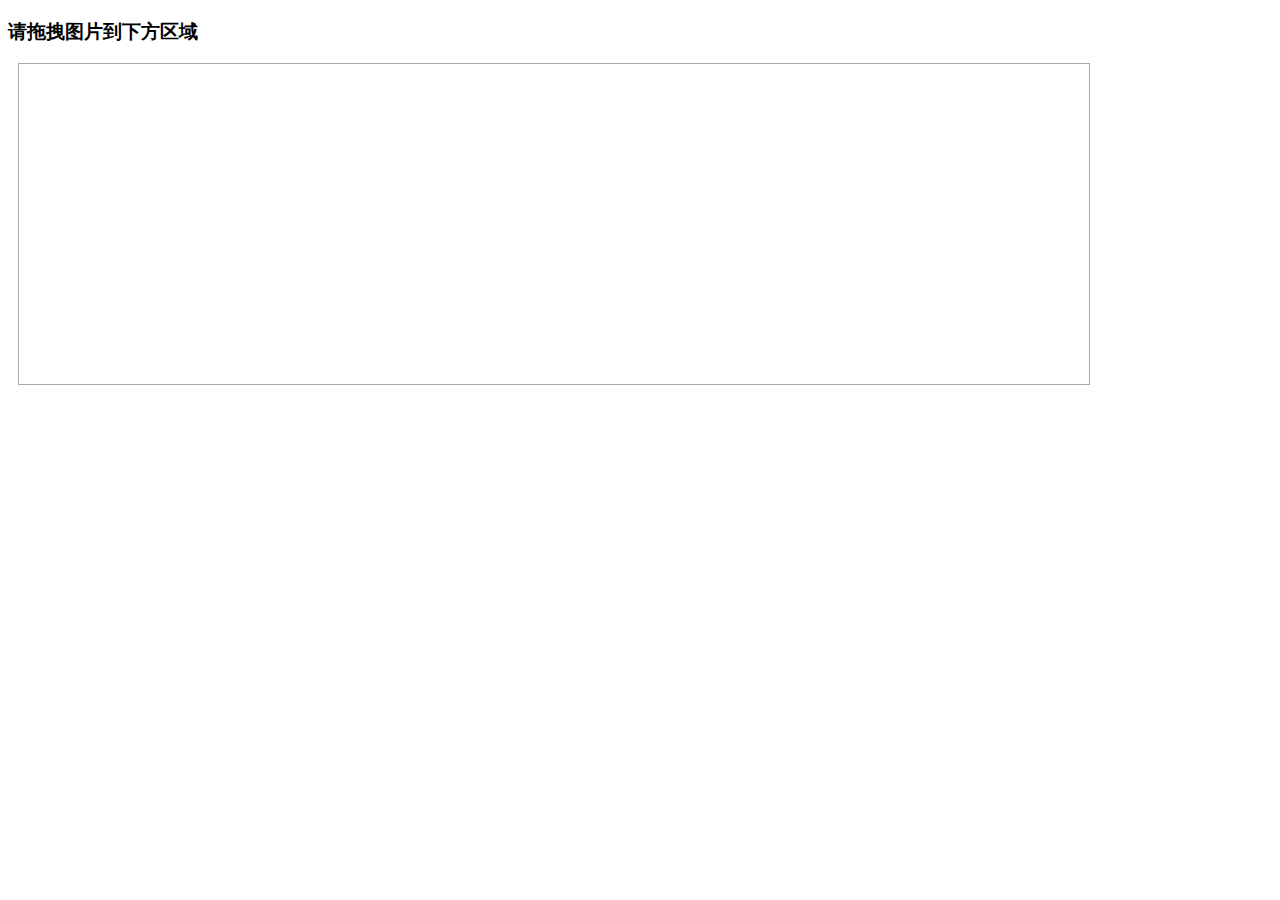
<file: dragging/index.html>
<!DOCTYPE html>
<html lang="en">
<head>
    <meta charset="UTF-8">
    <title>文件与拖放</title>
    <style>
        #container {
            border: 1px solid #aaa;
            padding: 10px;
            margin: 10px;
            width: 1050px;
            min-height: 300px;
        }
    </style>
</head>
<body>
    <h3>请拖拽图片到下方区域</h3>
    <div id="container">
 
    </div>
    
    
	<script>
	    /*拖拽的目标对象------ document 监听drop 并防止浏览器打开客户端的图片*/
	    document.ondragover = function (e) {
	        e.preventDefault();  //只有在ondragover中阻止默认行为才能触发 ondrop 而不是 ondragleave
	    };
	    document.ondrop = function (e) {
	        e.preventDefault();  //阻止 document.ondrop的默认行为  *** 在新窗口中打开拖进的图片
	    };
	    /*拖拽的源对象----- 客户端的一张图片 */
	    /*拖拽目标对象-----div#container  若图片释放在此元素上方，则需要在其中显示*/
	    container.ondragover = function (e) {
	        e.preventDefault();
	    };
	    container.ondrop = function (e) {
	        console.log(e.dataTransfer);
	//        chrome 此处的显示有误
	        var list = e.dataTransfer.files;
	        for (var i = 0; i < list.length; i++) {
	            var f = list[i];
	//            console.log(f);
	            reader(f);
	//            读取指定文件的内容 作为“数据URL”
	//            reader.readAsDataURL(f);
	//            当客户端文件读取完成 触发onload事件
	        }
	    };
	    function reader(f) {
	        var reader = new FileReader();
	        reader.readAsDataURL(f);
	        reader.onload = function () {
	//            console.log(reader.result);
	            var img = new Image();
	            img.src = reader.result;
	            container.appendChild(img);
	 
	        }
	    }
	    
	</script>
</body>
</html>
</file>
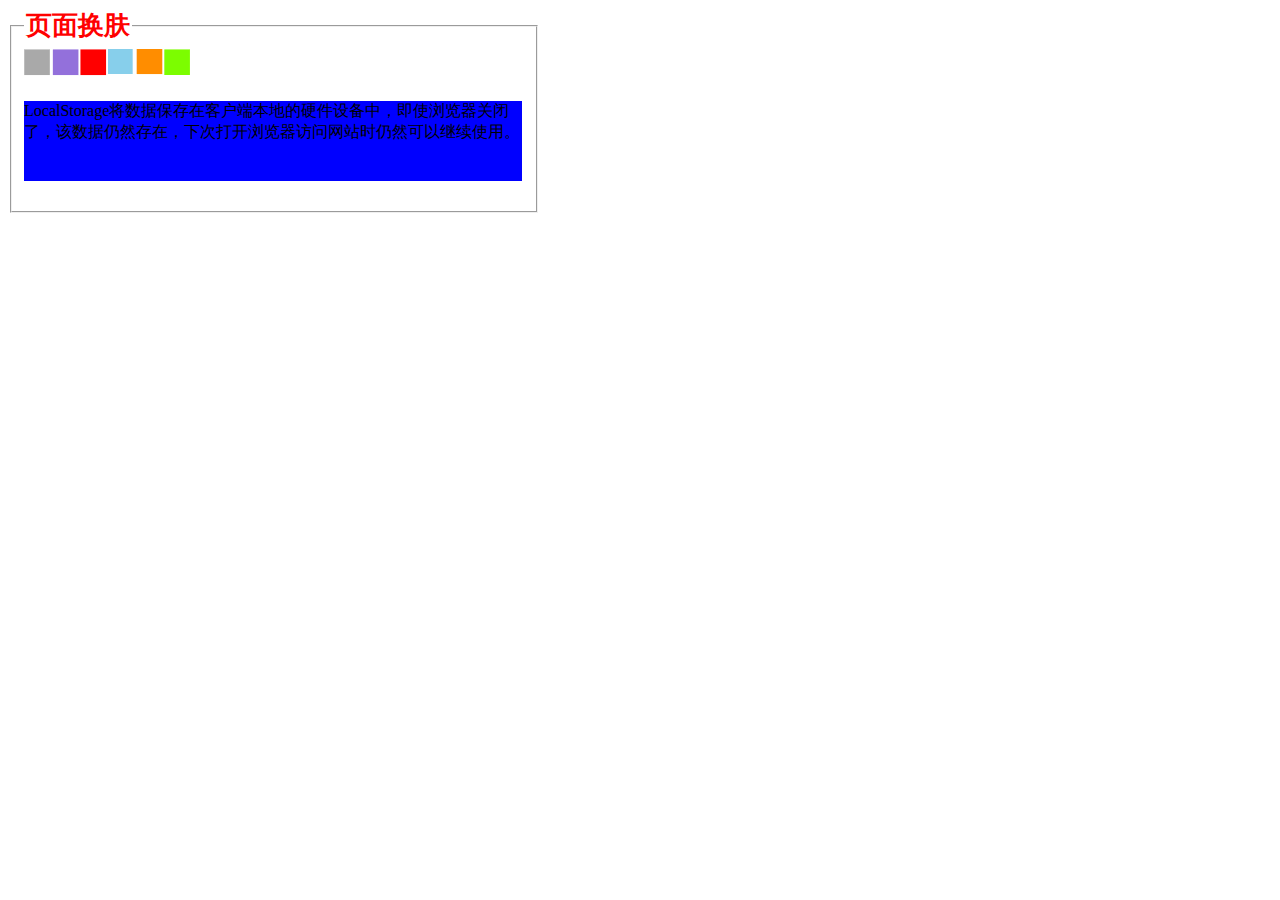
<file: skins/index.html>
<!DOCTYPE html>
<html>
	<head>
		<meta charset="utf-8" />
		<title>页面换肤</title>
		<link rel="icon" href="../img/snowflake.ico" />
		<link rel="stylesheet" href="css/skins.css" type="text/css">
		<script type="text/javascript" src="js/a1.js"></script>
	</head>
	<body>
		<fieldset>
		    <legend><strong>页面换肤</strong></legend>
		    <div id='i1'><img  onclick="change1()" src="img/sk1.png"/></div> 
		    <div id='i2'><img  onclick="change2()" src="img/sk2.png"/></div>
		    <div id='i3'><img  onclick="change3()" src="img/sk3.png"/></div>
		    <div id='i4'><img  onclick="change4()" src="img/sk4.png"/></div>
		    <div id='i5'><img  onclick="change5()" src="img/sk5.png"/></div>
		    <div id='i6'><img  onclick="change6()" src="img/sk6.png"/></div>
		    
		<br/>
		<br/>
		<div id = "d1">
		    <p fontsize="24px">LocalStorage将数据保存在客户端本地的硬件设备中，即使浏览器关闭了，该数据仍然存在，下次打开浏览器访问网站时仍然可以继续使用。</p>
		</div>
	  </fieldset>
	</body>
</html>
</file>
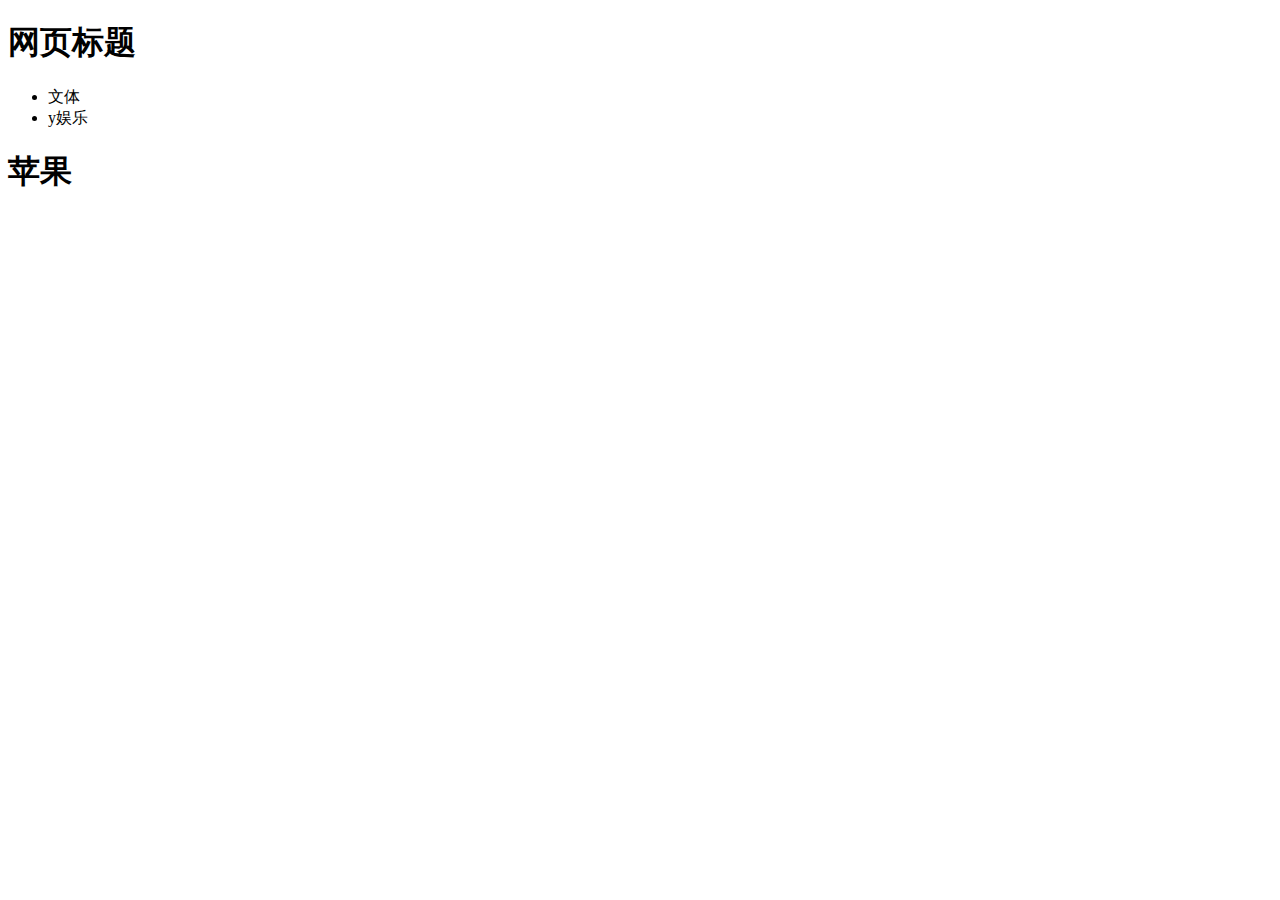
<file: index2.html>
<!DOCTYPE html>
<html>
	<head>
		<meta charset="UTF-8">
		<title></title>
	</head>
	<body>
		<header>
			<h1>网页标题</h1>
			<nav>
				<ul>
					<li>文体</li>
					<li>y娱乐</li>
				</ul>
			</nav>
		</header>
		<article>
			<header>
				<h1>苹果</h1>
			</header>
		</article>
	</body>
</html>
</file>
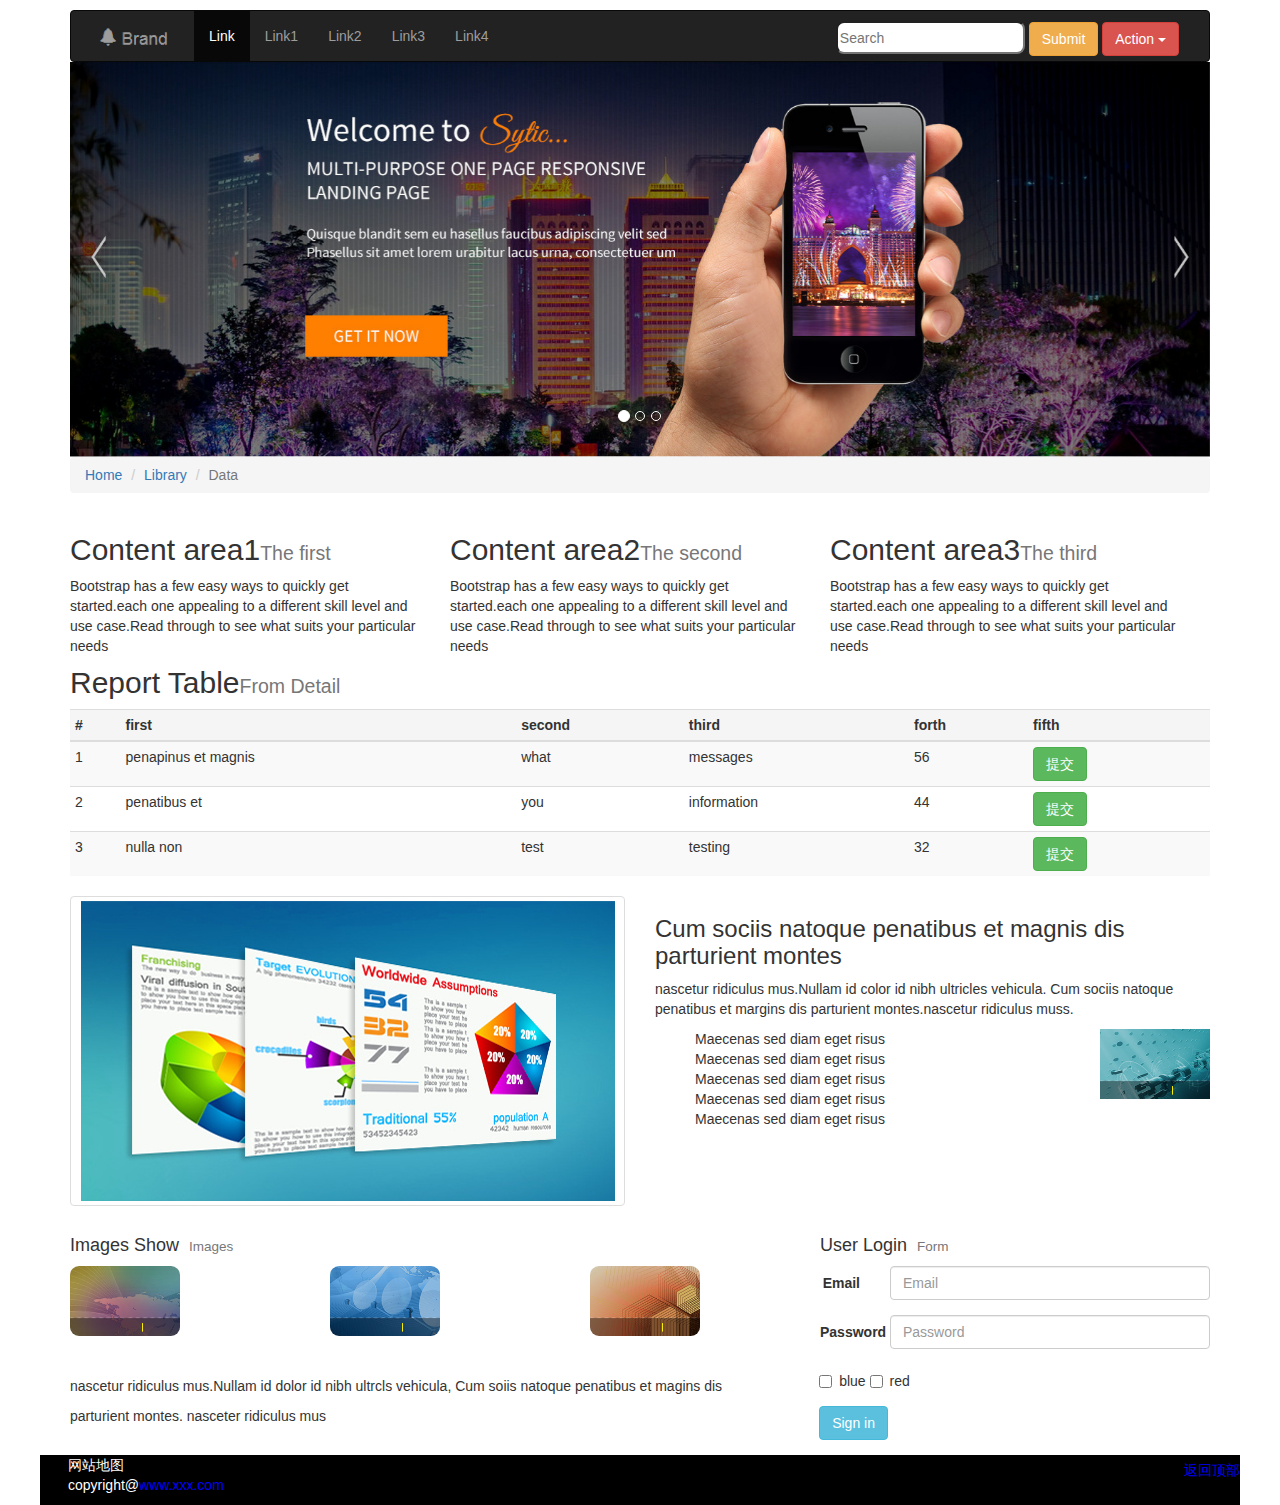
<file: bigproject/demo.html>
<!DOCTYPE html>
<html>
  <head>
    <title>导航条</title>
    <meta charset="utf-8"/>
    <meta name="viewport" content="width=device-width, initial-scale=1.0">
    <link rel="stylesheet" href="css/bootstrap.min.css">
  </head>
  <style>
  	ul li{
  		list-style: none;
  	}
  </style>
  <body>
  	
  <div class="container">
    <p></p>
		<nav class="navbar navbar-inverse" > 
			<div class="container-fluid">
			  <div class="navbar-header">
			    <button type="button" class="navbar-toggle" data-toggle="collapse" data-target="#bs-1">
			      <span class="sr-only">导航开关</span>
			      <span class="icon-bar"></span>
			      <span class="icon-bar"></span>
			      <span class="icon-bar"></span>
			    </button>

			    <a class="navbar-brand" style="margin-top:-10px" href="#"><img src="images/logo.png"/></a>

			    
			  </div>
			  <div class="collapse navbar-collapse" id="bs-1">
			    <ul class="nav navbar-nav">
			      <li class="active"><a href="#">Link</a></li>
			      <li><a href="#">Link1</a></li>
			      <li><a href="#">Link2</a></li>
			      <li><a href="#">Link3</a></li>
			      <li><a href="#">Link4</a></li>    
			    </ul>   
			    <div style="float:right;margin-top:10px;">
            		<input type="search" name="baike-search" placeholder="Search" style="height:33px;border-radius:8px;">
						  	<button type="button" class="btn btn-warning">Submit</button>
					      <button type="button" class="btn btn-danger">Action&nbsp;<span class="caret"></span></button>
			    </div>
			  </div>
			</nav> 


		<div id="generic" class="carousel slide" data-ride="carousel" style="margin-top:-20px">
	  	<!-- 轮播（Carousel）指示标 -->
	    <ol class="carousel-indicators">
	      <li data-target="#generic" data-slide-to="0" class="active"></li>
	      <li data-target="#generic" data-slide-to="1"></li>
	      <li data-target="#generic" data-slide-to="2"></li>
	    </ol>
	     <!-- 轮播（Carousel）项目 -->
	    <div class="carousel-inner" >
	      <div class="item active">
	        <img alt="First slide" src="images/banner.jpg" >
			    
	      </div>
	      <div class="item">
	        <img alt="Second slide" src="images/banner.jpg" >
	        
	      </div>
	      <div class="item">
	        <img alt="Third slide" src="images/banner.jpg"  >
			  	
	      </div>
	    </div>
	    <!-- 轮播（Carousel）导航 -->
	    <a class="left carousel-control" href="#generic" data-slide="prev">
	      <!--<span class="glyphicon glyphicon-chevron-left"></span>-->
	    </a>
	    <a class="right carousel-control" href="#generic" data-slide="next">
	      <!--<span class="glyphicon glyphicon-chevron-right"></span>-->
	    </a>
	  </div>
	  
	  
	   <div>
		    <ol class="breadcrumb"> 
		     <li><a href="#">Home</a></li> 
		     <li><a href="#">Library</a></li> 
		     <li class="active">Data</li> 
		    </ol>  
		 </div> 
	  
	  
	  
	  
	  
	  <div style="float:left;width:350px;" >
	  	  <h2>Content area1<small>The first</small></h2>
		    <p></p>
				 
				<div id="#home">
		     <p>Bootstrap has a few easy ways to quickly get started.each one
		     appealing to a different skill level and use case.Read through to see
		     what suits your particular needs</p>
		    </div>
		    
		</div>
		
		 
		<div style="float:left;width:350px;margin-left:30px;" >
			 <h2>Content area2<small>The second</small></h2>
		    <p></p>
				 
				<div id="#home">
		     <p>Bootstrap has a few easy ways to quickly get started.each one
		     appealing to a different skill level and use case.Read through to see
		     what suits your particular needs</p>
		    </div>
		    
		</div>
		
		<div style="float:left;width:350px;margin-left:30px;" >
			 <h2>Content area3<small>The third</small></h2>
		    <p></p>
				
				<div id="#home">
		     <p>Bootstrap has a few easy ways to quickly get started.each one
		     appealing to a different skill level and use case.Read through to see
		     what suits your particular needs</p>
		    </div>
		    
		</div>
		<div>
			<h2>Report Table<small>From Detail</small></h2>
		    <p></p>
		    <table class="table table-striped table-hover table-condensed">
		    <tbody>
				<thead>
					<tr class="active">
						<th>#</th>
						<th>first</th>
						<th>second</th>
						<th>third</th>
						<th>forth</th>
						<th>fifth</th>
					</tr>
				</thead>
			
				<tr>
					<td>1</td>
					<td>penapinus et magnis</td>
					<td>what</td>
					<td>messages</td>
					<td>56</td>
					<td><button type="button" class="btn btn-success">提交</button></td>
				</tr>
				<tr>
					<td>2</td>
					<td>penatibus et</td>
					<td>you</td>
					<td>information</td>
					<td>44</td>
					<td><button type="button" class="btn btn-success">提交</button></td>
				</tr>
				<tr>
					<td>3</td>
					<td>nulla non</td>
					<td>test</td>
					<td>testing</td>
					<td>32</td>
					<td><button type="button" class="btn btn-success">提交</button></td>
				</tr>
			</tbody>
			</table>
		</div> 
		
		
		
		
		<div class="row">
		    <div class="col-sm-6">
			    <a href="#" class="thumbnail">
		        <img src="images/pic.jpg" alt="...">
		      </a>
		    </div>
		    <div class="col-sm-6">
		      
		        <div class="media">
		        	  <h3>Cum sociis natoque penatibus et magnis dis parturient montes</h3>
		        	  <p>nascetur ridiculus mus.Nullam id color id nibh ultricles vehicula. Cum sociis natoque penatibus et margins dis parturient montes.nascetur ridiculus muss.</p>
								<div class="media-body">
									<ul>
							      <li>Maecenas sed diam eget risus</li>
							      <li>Maecenas sed diam eget risus</li>
							      <li>Maecenas sed diam eget risus</li>
							      <li>Maecenas sed diam eget risus</li>
							      <li>Maecenas sed diam eget risus</li>
							    </ul>
								</div> 
								<div class="media-right">
								  <img class="media-object " src="images/1.jpg" height="70" width="110" alt="...">
								</div>
		        </div>
		      
		    </div>
		  </div>
		  
		  <div>
			  <div class="left" style="width:750px; float:left">
			  	<h4>Images Show&nbsp;&nbsp;<small>Images</small></h2>
			  	<div class="row">
				  	<div class="col-sm-4"><img style="border-radius: 9px;" class="media-object " src="images/2.jpg" height="70" width="110" alt="..."></div>
				  	<div class="col-sm-4"><img style="border-radius: 9px;" class="media-object " src="images/3.jpg" height="70" width="110" alt="..."></div>
				  	<div class="col-sm-4"><img style="border-radius: 9px;" class="media-object " src="images/4.jpg" height="70" width="110" alt="..."></div>
			  	</div>
			  
			  	</br>
			  	</br>
			  	<p>nascetur ridiculus mus.Nullam id dolor id nibh ultrcls vehicula, Cum soiis natoque penatibus et magins dis</P>
			  	<p> parturient montes. nasceter ridiculus mus</p>
			  </div>
			  <div class="right" style="width:390px; float:left">
			  	<h4>User Login&nbsp;&nbsp;<small>Form</small></h2>
			  	<form class="form-horizontal" >
						  <div class="form-group">
						    <label for="inputEmail3" class="col-sm-2 control-label">Email</label>
						    <div class="col-sm-10">
						      <input type="email" class="form-control col-sm-10" id="inputEmail3" placeholder="Email">
						    </div>
						  </div>
						  <div class="form-group">
						    <label for="inputPassword3" class="col-sm-2 control-label">Password</label>
						    <div class="col-sm-10">
						      <input type="password" class="form-control" id="inputPassword3" placeholder="Password">
						    </div>
						  </div>
						  <div class="form-group" style="margin-left: -100px;">
						    <div class="col-sm-offset-2 col-sm-10">
						      <div class="checkbox">
						        <label>
						          <input type="checkbox">blue
						        </label>
						        <label>
						          <input type="checkbox">red
						        </label>
						      </div>
						    </div>
						  </div>
						  <div class="form-group" style="margin-left: -100px;">
						    <div class="col-sm-offset-2 col-sm-10">
						      <button type="submit" class="btn  btn-info">Sign in</button>
						    </div>
						  </div>
		      </form>
			  </div>
		  </div>
		 
		 
		  
		</div>
		
		
		
		
		
		
		  <footer class=”yanshi” style=" color:white;height:50px;width:1200px;margin:auto; background-color:black"> 
			　　网站地图<br /> 
			　　copyright@<span style="color:blue">www.xxx.com</span>
			<div style="color:blue; float:right;margin-top:-15px;">
				返回顶部
			</div>
			</footer> 
		
	</div> 
		 
		
		 
		 
		 
		 
		 

		
		
		
		
		
		
  
  
   
	  
	  
	  
		
		
		
		
		
		
		
		
		
		
		
		
		<script src="js/jquery.js"></script>    
    <script src="js/bootstrap.min.js"></script>   
  </body>
</html>
</file>
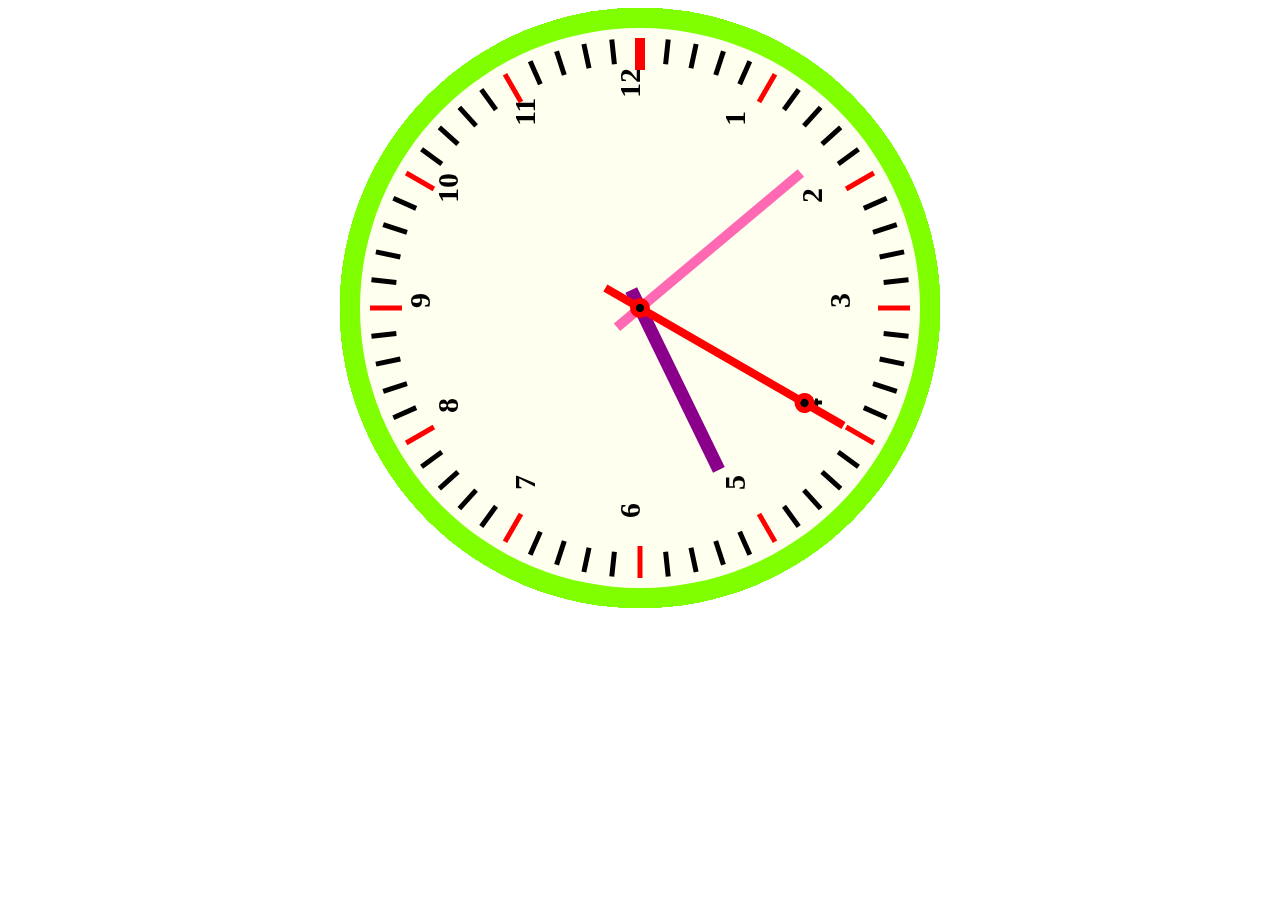
<file: canvas 5/五角星.html>
<!--<!DOCTYPE HTML>
<html>
<head>
    <title>Canvas</title>
    <style>
    	
        canvas {
            border: 1px solid red;
        }
    </style>
</head>
<body>
	<canvas id="canvas" width="500" height="500"></canvas>
	<script>
	    //创建绘图容器
	    var canvas = document.getElementById("canvas");
	    var context = canvas.getContext("2d");
	
	    //
	    context.lineWidth = 3;
	    context.beginPath();

	    for(var i=0;i<5;i++)
	    {
	    	context.lineTo( 250+Math.cos((18+72*i)/180*Math.PI)*50,-(Math.sin((18+72*i)/180*Math.PI)*50 )+250);
	    	context.lineTo(250+Math.cos((54+72*i)/180*Math.PI)*20,-(Math.sin((54+72*i)/180*Math.PI)*20 )+250);    	
	    }
	    context.closePath();
	    //状态绘画
	    
	    context.fillStyle="yellow";
		context.fill();
		context.stroke();
	</script>
</body>
</html>
-->
<!DOCTYPE html>
<html>
<head>
	<meta charset="UTF-8">
	<title>canvas绘制钟表</title>
	<style type="text/css">
		#canvas1{
		/*border: 3px solid red;*/
		margin: 0 auto;
		display: block;
		}
	</style>
</head>

<body>
	<canvas id="canvas1" width="600" height="600"></canvas>
</body>

<script type="text/javascript">
	
	var canvas = document.getElementById("canvas1");
	var context = canvas.getContext("2d");
	var r = canvas.width/2.5;
	//通过平移旋转改变画笔的原始坐标位置
	var yuanShiWidth = canvas.width * 0.5;//X轴
	var yuanShiHeight = canvas.height * 0.5;//Y轴
	context.translate(yuanShiWidth,yuanShiHeight);
	//通过平移旋转改变画笔的X轴和Y轴的方向
	context.rotate(-Math.PI / 2);//逆时针旋转90度
	//绘制表盘
	function dralDial () {
	//外层圆
	context.beginPath();
	context.arc(0,0,yuanShiWidth,0,Math.PI * 2,false);
	context.fillStyle = "chartreuse";
	context.fill();
	//内层圆
	context.beginPath();
	context.arc(0,0,280,0,Math.PI * 2,false);
	context.lineWidth = 10;
	context.fillStyle = "ivory";
	context.fill();
	}
	//绘制刻度 时刻 和 分刻
	function drawScale () {
		for (var i = 0; i < 60; i++) {
			if (i % 5 == 0) {
			//绘制时刻 整点
			    var font;
			    context.fillStyle = '#000';
				context.beginPath();
				context.moveTo(238,0);
				context.lineTo(270,0);
				context.strokeStyle = "red";
				context.stroke();
				
			} else{
			//绘制分刻 非整点
				context.beginPath();
				context.moveTo(245,0);
				context.lineTo(270,0);
				context.lineWidth = 5;
				context.strokeStyle = "black";
				context.stroke();
			}
			//旋转6度
			context.rotate(Math.PI / 180 * 6);
		}
	}
	
	//每一度
	var yiDu = Math.PI / 180;
	//绘制时针 分针 秒针
	function drawTime () {
	//获取当前系统时间
	var time = new Date();
	var hour = time.getHours();
	var minute = time.getMinutes();
	var second = time.getSeconds();
	//调用save函数，保存当前的绘制状态
	context.save();
	//需要旋转的角度(坐标轴)
	context.rotate(yiDu * 30 * hour + yiDu * minute / 60 * 30);
	//绘制时针
	context.beginPath();
	context.moveTo(-20,0);
	context.lineTo(180,0);
	context.lineWidth = 13;
	context.strokeStyle = "darkmagenta"
	context.stroke();
	//调用restore函数 移除自上一次调用save方法以来所添加的任何效果，也就是撤销之前的变化
	context.restore();
	//绘制分针
	context.save();
	context.rotate(yiDu * 6 * minute + yiDu * second / 60 * 6);
	context.beginPath();
	context.moveTo(-30,0);
	context.lineTo(210,0);
	context.lineWidth = 10;
	context.strokeStyle = "hotpink";
	context.stroke();
	context.restore();
	//绘制秒针
	context.save();
	context.rotate(yiDu * 6 * second);context.beginPath();
	context.moveTo(-40,0);
	context.lineTo(235,0);
	context.lineWidth = 8;
	context.strokeStyle = "red";
	context.stroke();
	
	context.beginPath();
	context.arc(190,0,10,0,2*Math.PI,true);
	context.fillStyle = "red";
	context.closePath();
	context.fill();
	
	context.beginPath();
	context.arc(190,0,4,0,2*Math.PI,true);
	context.fillStyle = "black";
	context.closePath();
	context.fill();
	
	
	context.restore();
	//美观-绘制圆
	/*context.beginPath();
	context.arc(0,0,15,0,Math.PI * 2,false);
	context.fillStyle = "rgba(80,100,200,0.5)";
	context.fill()*/
	context.beginPath();
	context.arc(0,0,10,0,2*Math.PI,true);
	context.fillStyle = "red";
	context.closePath();
	context.fill();
	
	context.beginPath();
	context.arc(0,0,4,0,2*Math.PI,true);
	context.fillStyle = "black";
	context.closePath();
	context.fill();
	}
	
	function drawClockScale() {
        var angle, font, fontX, fontY;
        context.fillStyle = '#000';
        // 绘制表盘文字
        for(i = 0;i<12;i++){
            angle = i *30;
            // 转换为弧度制,Math.sin、Math.cos都接受弧度制单位
            angle = angle*Math.PI/180;;
            font = (i +12> 12)?i+12-12 : i+12;
            fontX = Math.round(Math.cos(angle)*(r-30));
            fontY = Math.round(Math.sin(angle)*(r-30));
            context.font = 'bold 30px 微软雅黑';
            context.fillText(font+'',fontX,fontY);
           
        }
    }
	//绘制钟表
	function drawClock () {
	dralDial();
    drawClockScale();
	drawScale();
	drawTime();

	//刷新频率
	window.requestAnimationFrame(drawClock);
	}
	drawClock();
</script>
</html>
</file>
<file: skins/css/skins.css>
fieldset{
	width:500px;
	height:185px;
}
legend{
	color:red;
}
strong{
	font-size:26px;
}

#d1{
	height:80px;
	width:498px;
    background-color:blue;
}

}
img{
	margin-top:10px;
}

#i1,#i2,#i3,#i4,#i5,#i6{
	float:left;
}
</file>
